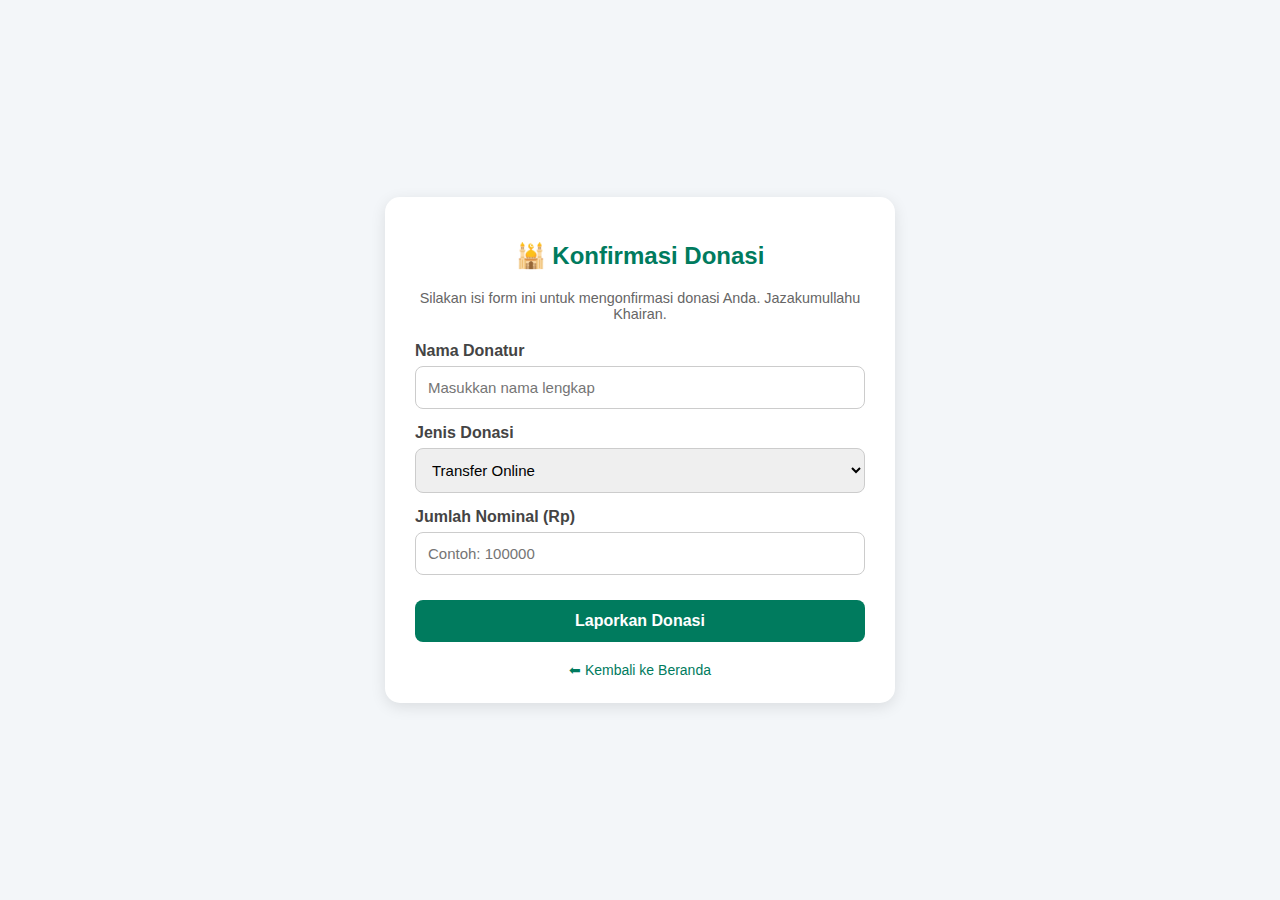
<file: form-donasi.html>
<!DOCTYPE html>
<html lang="id">

<head>
    <meta charset="UTF-8">
    <meta name="viewport" content="width=device-width, initial-scale=1.0">
    <title>Konfirmasi Donasi - Masjid Al-Barokah</title>
    <style>
        body {
            font-family: "Poppins", sans-serif;
            background: #f3f6f9;
            margin: 0;
            padding: 0;
            display: flex;
            justify-content: center;
            align-items: center;
            min-height: 100vh;
        }

        .container {
            background: #fff;
            padding: 25px 30px;
            border-radius: 15px;
            box-shadow: 0 4px 15px rgba(0, 0, 0, 0.1);
            width: 90%;
            max-width: 450px;
            margin: 20px;
        }

        h2 {
            text-align: center;
            margin-bottom: 20px;
            color: #007b5e;
        }

        label {
            font-weight: 600;
            display: block;
            margin-top: 15px;
            margin-bottom: 6px;
            color: #444;
        }

        input[type="text"],
        input[type="number"],
        select {
            width: 100%;
            padding: 12px;
            border: 1px solid #ccc;
            border-radius: 8px;
            outline: none;
            font-size: 15px;
            box-sizing: border-box;
        }

        input:focus,
        select:focus {
            border-color: #007b5e;
            box-shadow: 0 0 5px rgba(0, 123, 94, 0.4);
        }

        .btn-submit {
            background: #007b5e;
            color: white;
            border: none;
            padding: 12px;
            width: 100%;
            font-size: 16px;
            border-radius: 8px;
            cursor: pointer;
            transition: 0.3s;
            margin-top: 25px;
            font-weight: bold;
        }

        .btn-submit:hover {
            background: #009a74;
        }

        .btn-submit:disabled {
            background: #ccc;
            cursor: not-allowed;
        }

        .back-link {
            display: block;
            text-align: center;
            margin-top: 20px;
            color: #007b5e;
            text-decoration: none;
            font-size: 14px;
        }

        .back-link:hover {
            text-decoration: underline;
        }

        .msg {
            text-align: center;
            margin-top: 15px;
            font-weight: 500;
        }

        .loading {
            display: none;
            text-align: center;
            margin-top: 10px;
            color: #888;
        }

        #totalHargaDisplay {
            background: #f9f9f9;
            font-weight: bold;
            color: #007b5e;
        }
    </style>
</head>

<body>

    <div class="container">
        <h2>🕌 Konfirmasi Donasi</h2>
        <p style="text-align: center; font-size: 0.9em; color: #666; margin-bottom: 20px;">
            Silakan isi form ini untuk mengonfirmasi donasi Anda. Jazakumullahu Khairan.
        </p>

        <form id="donasiForm">
            <label>Nama Donatur</label>
            <input type="text" name="nama" placeholder="Masukkan nama lengkap" required>

            <label>Jenis Donasi</label>
            <select name="jenis" id="jenisInput" required>
                <option value="Transfer Online">Transfer Online</option>
                <option value="Cash">Cash</option>
                <option value="Matrial">Matrial</option>
            </select>

            <!-- Field Khusus Uang -->
            <div id="uang-fields">
                <label>Jumlah Nominal (Rp)</label>
                <input type="number" name="nominal" id="nominalInput" placeholder="Contoh: 100000">
            </div>

            <!-- Field Khusus Matrial -->
            <div id="matrial-fields" style="display:none;">
                <label>Nama Barang</label>
                <input type="text" name="namaBarang" placeholder="Contoh: Semen">

                <label>Satuan</label>
                <input type="text" name="satuan" placeholder="Contoh: Sak">

                <label>Volume</label>
                <input type="number" name="volume" id="volumeInput" step="any" placeholder="Contoh: 10">

                <label>Harga Satuan (Rp)</label>
                <input type="number" name="hargaSatuan" id="hargaSatuanInput" placeholder="Contoh: 65000">

                <label>Total Harga (Otomatis)</label>
                <input type="number" id="totalHargaDisplay" disabled placeholder="0">
            </div>

            <div id="alamat-wrapper" style="display:none;">
                <label for="alamat">Alamat Donatur</label>
                <input type="text" id="alamat" name="alamat" placeholder="Masukkan alamat donatur" />
            </div>

            <button type="submit" class="btn-submit" id="submitBtn">Laporkan Donasi</button>
        </form>

        <div class="loading" id="loading">⏳ Mengirim data...</div>
        <div class="msg" id="msg"></div>

        <a href="index.html" class="back-link">⬅ Kembali ke Beranda</a>
    </div>

    <script>
        const SCRIPT_URL = "https://script.google.com/macros/s/AKfycbzeYyPiZ_Nvu1__b_NIOOFPNGu-BCid_plwiklYSATV6YAfj67BDEOI0JAYNSgqjidIig/exec";

        const form = document.getElementById("donasiForm");
        const jenisSel = document.getElementById("jenisInput");
        const uangFields = document.getElementById("uang-fields");
        const matrialFields = document.getElementById("matrial-fields");
        const alamatWrap = document.getElementById("alamat-wrapper");
        const submitBtn = document.getElementById("submitBtn");
        const loading = document.getElementById("loading");
        const msg = document.getElementById("msg");

        // Toggle Fields Logic
        const toggleFields = () => {
            const jenis = jenisSel.value;
            const isMatrial = (jenis === "Matrial");
            const isCash = (jenis === "Cash");

            uangFields.style.display = isMatrial ? "none" : "block";
            matrialFields.style.display = isMatrial ? "block" : "none";
            alamatWrap.style.display = isCash ? "block" : "none";

            // Set required based on visibility
            form.nominal.required = !isMatrial;
            form.namaBarang.required = isMatrial;
            form.satuan.required = isMatrial;
            form.volume.required = isMatrial;
            form.hargaSatuan.required = isMatrial;
        };

        jenisSel.addEventListener("change", toggleFields);

        // Auto Calculate Total Matrial
        const vInput = document.getElementById("volumeInput");
        const hInput = document.getElementById("hargaSatuanInput");
        const tDisplay = document.getElementById("totalHargaDisplay");

        const calculateTotal = () => {
            const total = Number(vInput.value || 0) * Number(hInput.value || 0);
            tDisplay.value = total;
        };
        vInput.addEventListener("input", calculateTotal);
        hInput.addEventListener("input", calculateTotal);

        // Initial Toggle
        toggleFields();

        // Submit Form
        form.addEventListener("submit", async (e) => {
            e.preventDefault();

            const formData = new FormData(form);
            const data = Object.fromEntries(formData.entries());
            const jenis = data.jenis;

            let payload = { action: "addDonation", ...data };

            if (jenis === "Matrial") {
                payload.nominal = Number(data.volume || 0) * Number(data.hargaSatuan || 0);
            }

            loading.style.display = "block";
            submitBtn.disabled = true;
            msg.textContent = "";

            try {
                const res = await fetch(SCRIPT_URL, {
                    method: "POST",
                    headers: { "Content-Type": "application/x-www-form-urlencoded" },
                    body: new URLSearchParams(payload),
                });
                const text = await res.text();
                loading.style.display = "none";

                if (text.includes("Success")) {
                    msg.textContent = "✅ Donasi berhasil dilaporkan!";
                    msg.style.color = "green";
                    form.reset();
                    tDisplay.value = "";
                    toggleFields();
                } else {
                    msg.textContent = "⚠️ Gagal: " + text;
                    msg.style.color = "red";
                    submitBtn.disabled = false;
                }
            } catch (err) {
                loading.style.display = "none";
                submitBtn.disabled = false;
                msg.textContent = "❌ Terjadi kesalahan: " + err.message;
                msg.style.color = "red";
            }
        });
    </script>

</body>

</html>
</file>
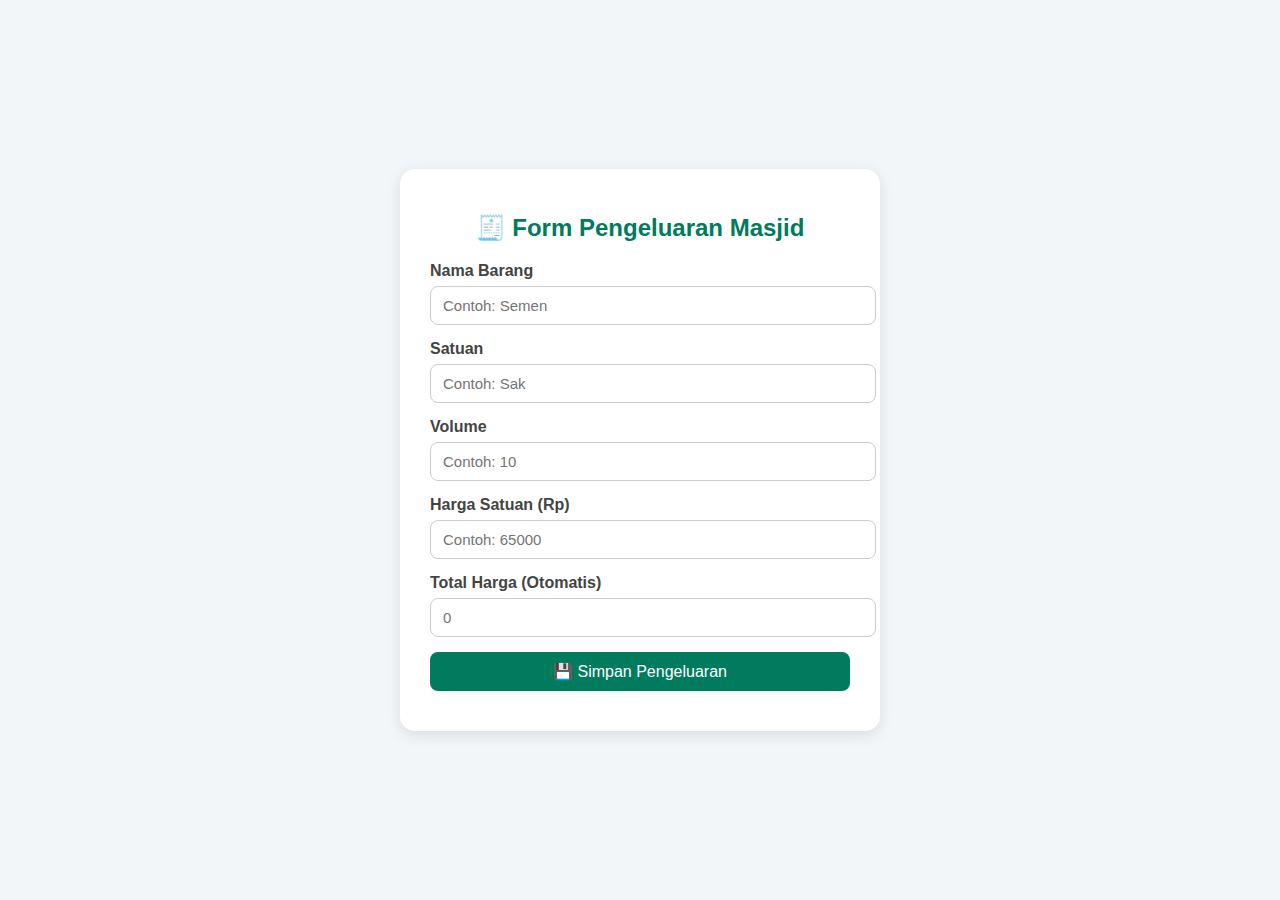
<file: form-pengeluaran.html>
<!DOCTYPE html>
<html lang="id">

<head>
  <meta charset="UTF-8">
  <meta name="viewport" content="width=device-width, initial-scale=1.0">
  <title>Form Pengeluaran Masjid</title>
  <style>
    body {
      font-family: "Poppins", sans-serif;
      background: #f3f6f9;
      margin: 0;
      padding: 0;
      display: flex;
      justify-content: center;
      align-items: center;
      height: 100vh;
    }

    .container {
      background: #fff;
      padding: 25px 30px;
      border-radius: 15px;
      box-shadow: 0 4px 15px rgba(0, 0, 0, 0.1);
      width: 90%;
      max-width: 420px;
    }

    h2 {
      text-align: center;
      margin-bottom: 20px;
      color: #007b5e;
    }

    label {
      font-weight: 600;
      display: block;
      margin-bottom: 6px;
      color: #444;
    }

    input[type="text"],
    input[type="number"] {
      width: 100%;
      padding: 10px 12px;
      margin-bottom: 15px;
      border: 1px solid #ccc;
      border-radius: 8px;
      outline: none;
      font-size: 15px;
    }

    input:focus {
      border-color: #007b5e;
      box-shadow: 0 0 5px rgba(0, 123, 94, 0.4);
    }

    button {
      background: #007b5e;
      color: white;
      border: none;
      padding: 10px 15px;
      width: 100%;
      font-size: 16px;
      border-radius: 8px;
      cursor: pointer;
      transition: 0.3s;
    }

    button:hover {
      background: #009a74;
    }

    .msg {
      text-align: center;
      margin-top: 15px;
      font-weight: 500;
    }

    .loading {
      display: none;
      text-align: center;
      margin-top: 10px;
      color: #888;
    }
  </style>
</head>

<body>

  <div class="container">
    <h2>🧾 Form Pengeluaran Masjid</h2>

    <form id="pengeluaranForm">
      <label for="namaBarang">Nama Barang</label>
      <input type="text" id="namaBarang" name="namaBarang" placeholder="Contoh: Semen" required>

      <label for="satuan">Satuan</label>
      <input type="text" id="satuan" name="satuan" placeholder="Contoh: Sak" required>

      <label for="volume">Volume</label>
      <input type="number" id="volume" name="volume" step="any" placeholder="Contoh: 10" required>

      <label for="hargaSatuan">Harga Satuan (Rp)</label>
      <input type="number" id="hargaSatuan" name="hargaSatuan" placeholder="Contoh: 65000" required>

      <label>Total Harga (Otomatis)</label>
      <input type="number" id="jumlahHarga" name="jumlahHarga" placeholder="0" readonly>

      <button type="submit">💾 Simpan Pengeluaran</button>
    </form>

    <div class="loading" id="loading">⏳ Menyimpan data...</div>
    <div class="msg" id="msg"></div>
  </div>

  <script>
    const SCRIPT_URL = "https://script.google.com/macros/s/AKfycbx-nStOFu0_qCoOF4QHYhrLe-VPIHTqqLyo35MnbBQEIRhgQIfvWfFcNgBF_MG4lcPrvg/exec";

    document.getElementById("pengeluaranForm").addEventListener("submit", async (e) => {
      e.preventDefault();

      const formData = new FormData(e.target);
      const data = Object.fromEntries(formData.entries());
      const msg = document.getElementById("msg");
      const loading = document.getElementById("loading");

      loading.style.display = "block";
      msg.textContent = "";

      try {
        const res = await fetch(SCRIPT_URL, {
          method: "POST",
          body: new URLSearchParams({
            action: "addExpense",
            ...data
          })
        });

        const text = await res.text();
        loading.style.display = "none";

        if (text.toLowerCase().includes("success")) {
          msg.textContent = "✅ Data pengeluaran berhasil disimpan!";
          msg.style.color = "green";
          e.target.reset();
          document.getElementById("jumlahHarga").value = "";
        } else {
          msg.textContent = "❌ Gagal: " + text;
          msg.style.color = "red";
        }

      } catch (err) {
        loading.style.display = "none";
        msg.textContent = "❌ Terjadi kesalahan: " + err.message;
        msg.style.color = "red";
      }
    });

    // Auto Calculate Total
    const volInp = document.getElementById("volume");
    const prcInp = document.getElementById("hargaSatuan");
    const totInp = document.getElementById("jumlahHarga");

    const calc = () => {
      const tot = Number(volInp.value || 0) * Number(prcInp.value || 0);
      totInp.value = tot;
    };
    volInp.addEventListener("input", calc);
    prcInp.addEventListener("input", calc);
  </script>

</body>

</html>
</file>
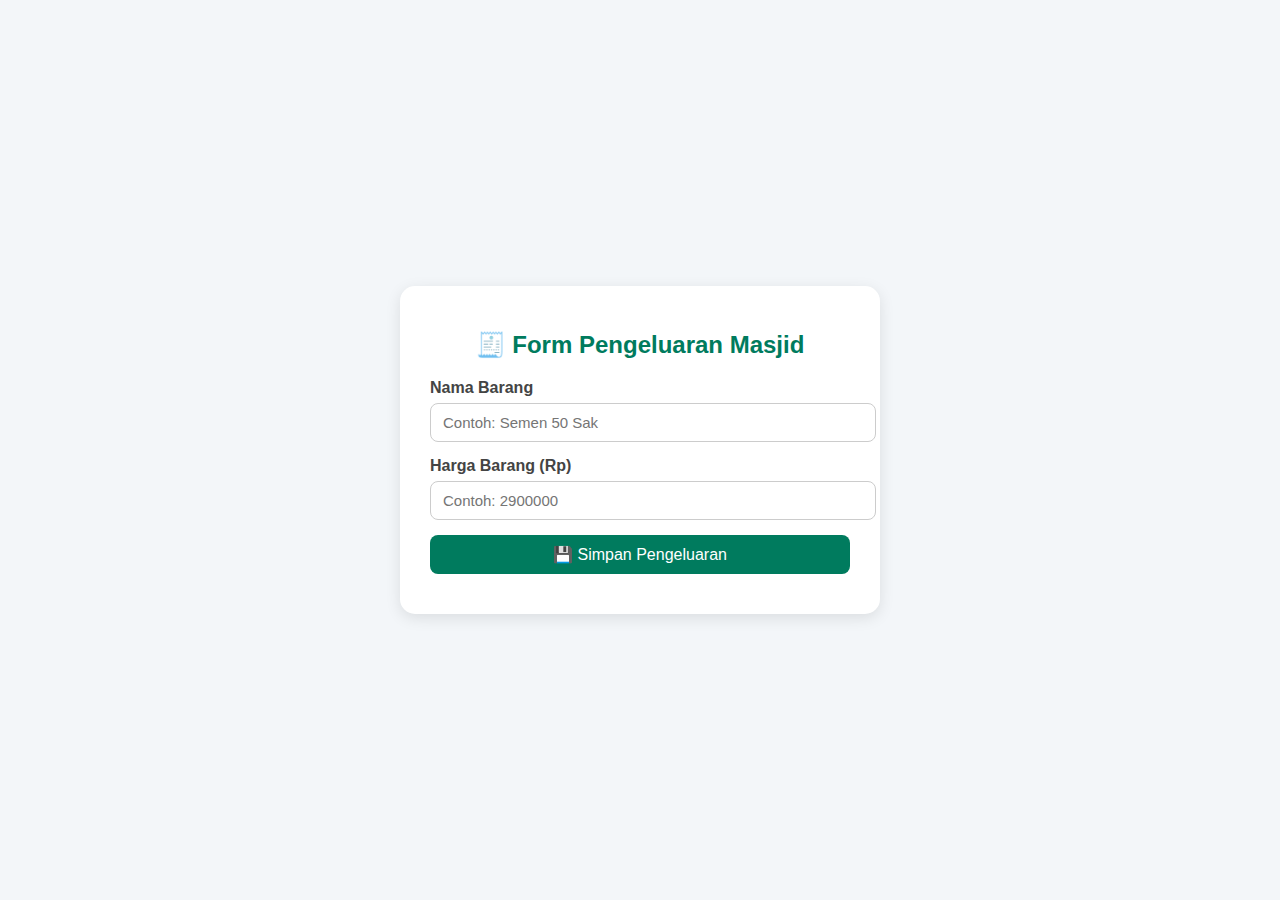
<file: form-pengeluaran1.html>
<!DOCTYPE html>
<html lang="id">
<head>
<meta charset="UTF-8">
<meta name="viewport" content="width=device-width, initial-scale=1.0">
<title>Form Pengeluaran Masjid</title>
<style>
  body {
    font-family: "Poppins", sans-serif;
    background: #f3f6f9;
    margin: 0;
    padding: 0;
    display: flex;
    justify-content: center;
    align-items: center;
    height: 100vh;
  }

  .container {
    background: #fff;
    padding: 25px 30px;
    border-radius: 15px;
    box-shadow: 0 4px 15px rgba(0,0,0,0.1);
    width: 90%;
    max-width: 420px;
  }

  h2 {
    text-align: center;
    margin-bottom: 20px;
    color: #007b5e;
  }

  label {
    font-weight: 600;
    display: block;
    margin-bottom: 6px;
    color: #444;
  }

  input[type="text"],
  input[type="number"] {
    width: 100%;
    padding: 10px 12px;
    margin-bottom: 15px;
    border: 1px solid #ccc;
    border-radius: 8px;
    outline: none;
    font-size: 15px;
  }

  input:focus {
    border-color: #007b5e;
    box-shadow: 0 0 5px rgba(0,123,94,0.4);
  }

  button {
    background: #007b5e;
    color: white;
    border: none;
    padding: 10px 15px;
    width: 100%;
    font-size: 16px;
    border-radius: 8px;
    cursor: pointer;
    transition: 0.3s;
  }

  button:hover {
    background: #009a74;
  }

  .msg {
    text-align: center;
    margin-top: 15px;
    font-weight: 500;
  }

  .loading {
    display: none;
    text-align: center;
    margin-top: 10px;
    color: #888;
  }
</style>
</head>
<body>

  <div class="container">
    <h2>🧾 Form Pengeluaran Masjid</h2>

    <form id="pengeluaranForm">
      <label for="namaBarang">Nama Barang</label>
      <input type="text" id="namaBarang" name="namaBarang" placeholder="Contoh: Semen 50 Sak" required>

      <label for="hargaBarang">Harga Barang (Rp)</label>
      <input type="number" id="hargaBarang" name="hargaBarang" placeholder="Contoh: 2900000" required>

      <button type="submit">💾 Simpan Pengeluaran</button>
    </form>

    <div class="loading" id="loading">⏳ Menyimpan data...</div>
    <div class="msg" id="msg"></div>
  </div>

<script>
const SCRIPT_URL = "https://script.google.com/macros/s/AKfycbyWPQvos833aN6LZUMmPP6QvdPkpVFWzuhSpSUUg-zId-yYVHNjurld1eXhJeXsJds/exec";

document.getElementById("pengeluaranForm").addEventListener("submit", async (e) => {
  e.preventDefault();

  const namaBarang = document.getElementById("namaBarang").value.trim();
  const hargaBarang = document.getElementById("hargaBarang").value.trim();
  const msg = document.getElementById("msg");
  const loading = document.getElementById("loading");

  if (!namaBarang || !hargaBarang) {
    msg.textContent = "⚠️ Mohon isi semua kolom.";
    msg.style.color = "red";
    return;
  }

  loading.style.display = "block";
  msg.textContent = "";

  try {
    const res = await fetch(SCRIPT_URL, {
      method: "POST",
      body: new URLSearchParams({
        action: "addExpense",
        namaBarang,
        hargaBarang
      })
    });

    const text = await res.text();
    loading.style.display = "none";

    if (text.includes("tersimpan")) {
      msg.textContent = "✅ Data pengeluaran berhasil disimpan!";
      msg.style.color = "green";
      e.target.reset();
    } else {
      msg.textContent = "❌ Gagal menyimpan data: " + text;
      msg.style.color = "red";
    }

  } catch (err) {
    loading.style.display = "none";
    msg.textContent = "❌ Terjadi kesalahan: " + err.message;
    msg.style.color = "red";
  }
});
</script>

</body>
</html>
</file>
